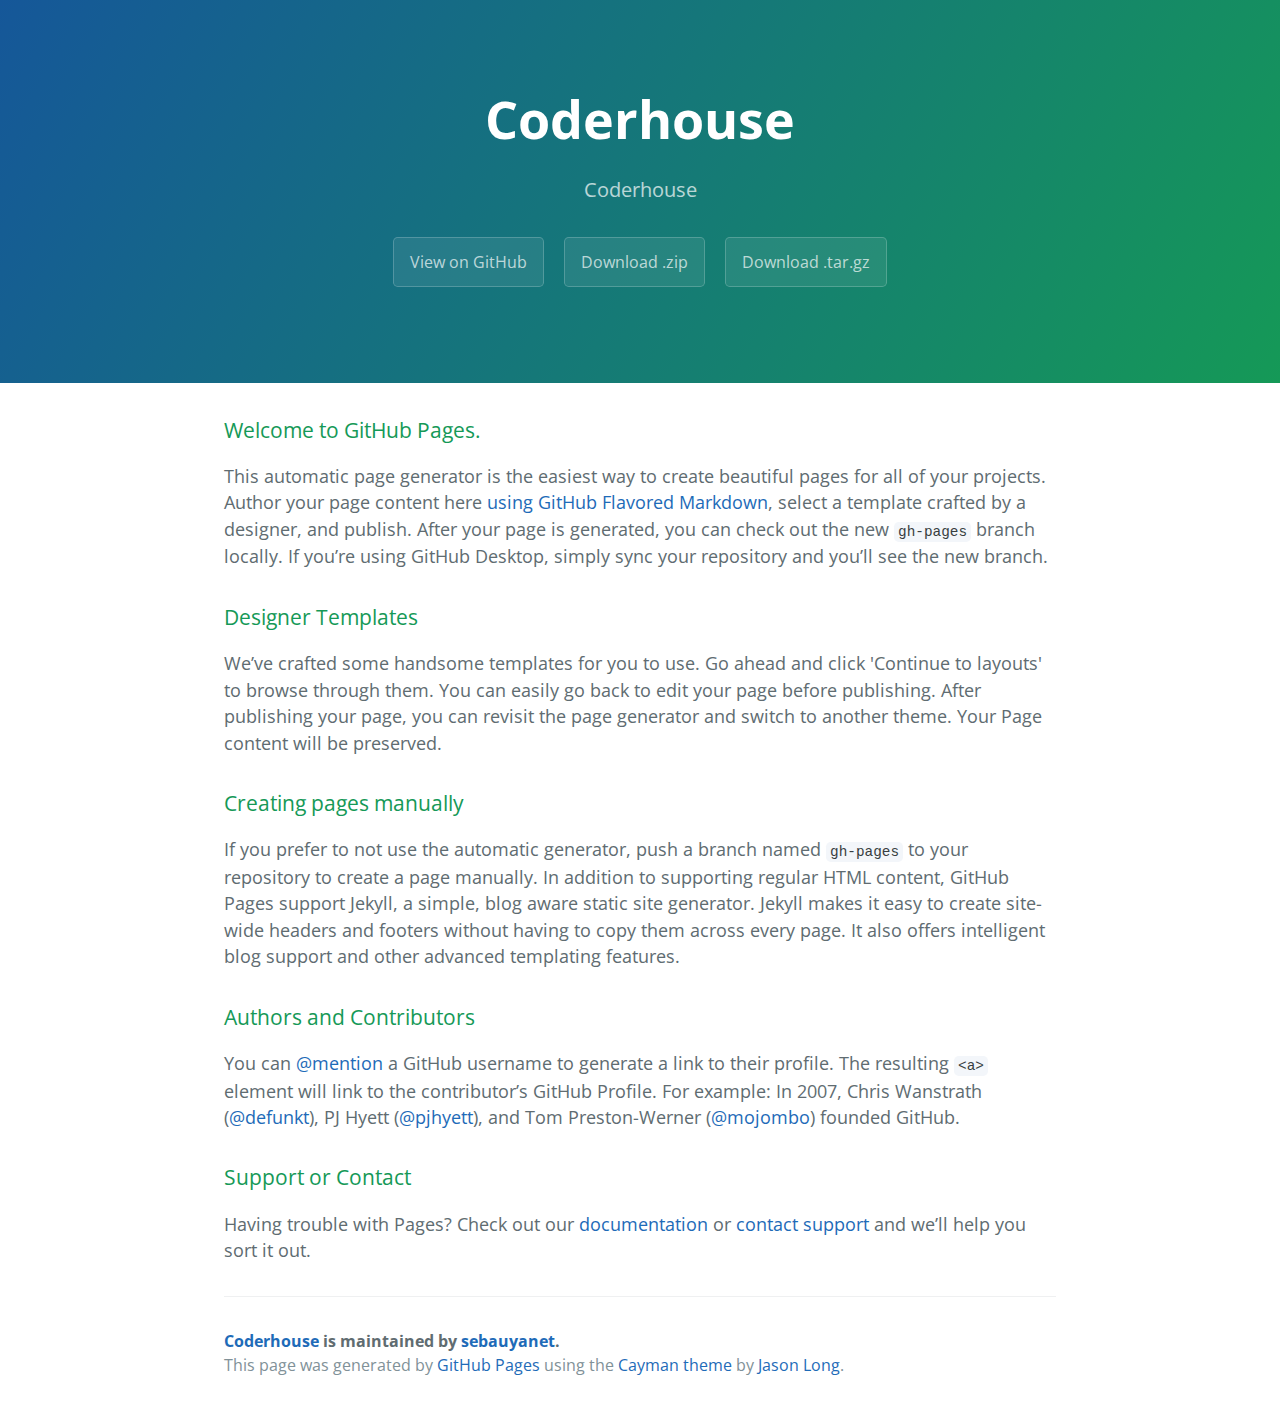
<file: index.html>
<!DOCTYPE html>
<html lang="en-us">
  <head>
    <meta charset="UTF-8">
    <title>Coderhouse by sebauyanet</title>
    <meta name="viewport" content="width=device-width, initial-scale=1">
    <link rel="stylesheet" type="text/css" href="stylesheets/normalize.css" media="screen">
    <link href='https://fonts.googleapis.com/css?family=Open+Sans:400,700' rel='stylesheet' type='text/css'>
    <link rel="stylesheet" type="text/css" href="stylesheets/stylesheet.css" media="screen">
    <link rel="stylesheet" type="text/css" href="stylesheets/github-light.css" media="screen">
  </head>
  <body>
    <section class="page-header">
      <h1 class="project-name">Coderhouse</h1>
      <h2 class="project-tagline">Coderhouse</h2>
      <a href="https://github.com/sebauyanet/coderhouse" class="btn">View on GitHub</a>
      <a href="https://github.com/sebauyanet/coderhouse/zipball/master" class="btn">Download .zip</a>
      <a href="https://github.com/sebauyanet/coderhouse/tarball/master" class="btn">Download .tar.gz</a>
    </section>

    <section class="main-content">
      <h3>
<a id="welcome-to-github-pages" class="anchor" href="#welcome-to-github-pages" aria-hidden="true"><span aria-hidden="true" class="octicon octicon-link"></span></a>Welcome to GitHub Pages.</h3>

<p>This automatic page generator is the easiest way to create beautiful pages for all of your projects. Author your page content here <a href="https://guides.github.com/features/mastering-markdown/">using GitHub Flavored Markdown</a>, select a template crafted by a designer, and publish. After your page is generated, you can check out the new <code>gh-pages</code> branch locally. If you’re using GitHub Desktop, simply sync your repository and you’ll see the new branch.</p>

<h3>
<a id="designer-templates" class="anchor" href="#designer-templates" aria-hidden="true"><span aria-hidden="true" class="octicon octicon-link"></span></a>Designer Templates</h3>

<p>We’ve crafted some handsome templates for you to use. Go ahead and click 'Continue to layouts' to browse through them. You can easily go back to edit your page before publishing. After publishing your page, you can revisit the page generator and switch to another theme. Your Page content will be preserved.</p>

<h3>
<a id="creating-pages-manually" class="anchor" href="#creating-pages-manually" aria-hidden="true"><span aria-hidden="true" class="octicon octicon-link"></span></a>Creating pages manually</h3>

<p>If you prefer to not use the automatic generator, push a branch named <code>gh-pages</code> to your repository to create a page manually. In addition to supporting regular HTML content, GitHub Pages support Jekyll, a simple, blog aware static site generator. Jekyll makes it easy to create site-wide headers and footers without having to copy them across every page. It also offers intelligent blog support and other advanced templating features.</p>

<h3>
<a id="authors-and-contributors" class="anchor" href="#authors-and-contributors" aria-hidden="true"><span aria-hidden="true" class="octicon octicon-link"></span></a>Authors and Contributors</h3>

<p>You can <a href="https://help.github.com/articles/basic-writing-and-formatting-syntax/#mentioning-users-and-teams" class="user-mention">@mention</a> a GitHub username to generate a link to their profile. The resulting <code>&lt;a&gt;</code> element will link to the contributor’s GitHub Profile. For example: In 2007, Chris Wanstrath (<a href="https://github.com/defunkt" class="user-mention">@defunkt</a>), PJ Hyett (<a href="https://github.com/pjhyett" class="user-mention">@pjhyett</a>), and Tom Preston-Werner (<a href="https://github.com/mojombo" class="user-mention">@mojombo</a>) founded GitHub.</p>

<h3>
<a id="support-or-contact" class="anchor" href="#support-or-contact" aria-hidden="true"><span aria-hidden="true" class="octicon octicon-link"></span></a>Support or Contact</h3>

<p>Having trouble with Pages? Check out our <a href="https://help.github.com/pages">documentation</a> or <a href="https://github.com/contact">contact support</a> and we’ll help you sort it out.</p>

      <footer class="site-footer">
        <span class="site-footer-owner"><a href="https://github.com/sebauyanet/coderhouse">Coderhouse</a> is maintained by <a href="https://github.com/sebauyanet">sebauyanet</a>.</span>

        <span class="site-footer-credits">This page was generated by <a href="https://pages.github.com">GitHub Pages</a> using the <a href="https://github.com/jasonlong/cayman-theme">Cayman theme</a> by <a href="https://twitter.com/jasonlong">Jason Long</a>.</span>
      </footer>

    </section>

  
  </body>
</html>
</file>
<file: stylesheets/stylesheet.css>
* {
  box-sizing: border-box; }

body {
  padding: 0;
  margin: 0;
  font-family: "Open Sans", "Helvetica Neue", Helvetica, Arial, sans-serif;
  font-size: 16px;
  line-height: 1.5;
  color: #606c71; }

a {
  color: #1e6bb8;
  text-decoration: none; }
  a:hover {
    text-decoration: underline; }

.btn {
  display: inline-block;
  margin-bottom: 1rem;
  color: rgba(255, 255, 255, 0.7);
  background-color: rgba(255, 255, 255, 0.08);
  border-color: rgba(255, 255, 255, 0.2);
  border-style: solid;
  border-width: 1px;
  border-radius: 0.3rem;
  transition: color 0.2s, background-color 0.2s, border-color 0.2s; }
  .btn + .btn {
    margin-left: 1rem; }

.btn:hover {
  color: rgba(255, 255, 255, 0.8);
  text-decoration: none;
  background-color: rgba(255, 255, 255, 0.2);
  border-color: rgba(255, 255, 255, 0.3); }

@media screen and (min-width: 64em) {
  .btn {
    padding: 0.75rem 1rem; } }

@media screen and (min-width: 42em) and (max-width: 64em) {
  .btn {
    padding: 0.6rem 0.9rem;
    font-size: 0.9rem; } }

@media screen and (max-width: 42em) {
  .btn {
    display: block;
    width: 100%;
    padding: 0.75rem;
    font-size: 0.9rem; }
    .btn + .btn {
      margin-top: 1rem;
      margin-left: 0; } }

.page-header {
  color: #fff;
  text-align: center;
  background-color: #159957;
  background-image: linear-gradient(120deg, #155799, #159957); }

@media screen and (min-width: 64em) {
  .page-header {
    padding: 5rem 6rem; } }

@media screen and (min-width: 42em) and (max-width: 64em) {
  .page-header {
    padding: 3rem 4rem; } }

@media screen and (max-width: 42em) {
  .page-header {
    padding: 2rem 1rem; } }

.project-name {
  margin-top: 0;
  margin-bottom: 0.1rem; }

@media screen and (min-width: 64em) {
  .project-name {
    font-size: 3.25rem; } }

@media screen and (min-width: 42em) and (max-width: 64em) {
  .project-name {
    font-size: 2.25rem; } }

@media screen and (max-width: 42em) {
  .project-name {
    font-size: 1.75rem; } }

.project-tagline {
  margin-bottom: 2rem;
  font-weight: normal;
  opacity: 0.7; }

@media screen and (min-width: 64em) {
  .project-tagline {
    font-size: 1.25rem; } }

@media screen and (min-width: 42em) and (max-width: 64em) {
  .project-tagline {
    font-size: 1.15rem; } }

@media screen and (max-width: 42em) {
  .project-tagline {
    font-size: 1rem; } }

.main-content :first-child {
  margin-top: 0; }
.main-content img {
  max-width: 100%; }
.main-content h1, .main-content h2, .main-content h3, .main-content h4, .main-content h5, .main-content h6 {
  margin-top: 2rem;
  margin-bottom: 1rem;
  font-weight: normal;
  color: #159957; }
.main-content p {
  margin-bottom: 1em; }
.main-content code {
  padding: 2px 4px;
  font-family: Consolas, "Liberation Mono", Menlo, Courier, monospace;
  font-size: 0.9rem;
  color: #383e41;
  background-color: #f3f6fa;
  border-radius: 0.3rem; }
.main-content pre {
  padding: 0.8rem;
  margin-top: 0;
  margin-bottom: 1rem;
  font: 1rem Consolas, "Liberation Mono", Menlo, Courier, monospace;
  color: #567482;
  word-wrap: normal;
  background-color: #f3f6fa;
  border: solid 1px #dce6f0;
  border-radius: 0.3rem; }
  .main-content pre > code {
    padding: 0;
    margin: 0;
    font-size: 0.9rem;
    color: #567482;
    word-break: normal;
    white-space: pre;
    background: transparent;
    border: 0; }
.main-content .highlight {
  margin-bottom: 1rem; }
  .main-content .highlight pre {
    margin-bottom: 0;
    word-break: normal; }
.main-content .highlight pre, .main-content pre {
  padding: 0.8rem;
  overflow: auto;
  font-size: 0.9rem;
  line-height: 1.45;
  border-radius: 0.3rem; }
.main-content pre code, .main-content pre tt {
  display: inline;
  max-width: initial;
  padding: 0;
  margin: 0;
  overflow: initial;
  line-height: inherit;
  word-wrap: normal;
  background-color: transparent;
  border: 0; }
  .main-content pre code:before, .main-content pre code:after, .main-content pre tt:before, .main-content pre tt:after {
    content: normal; }
.main-content ul, .main-content ol {
  margin-top: 0; }
.main-content blockquote {
  padding: 0 1rem;
  margin-left: 0;
  color: #819198;
  border-left: 0.3rem solid #dce6f0; }
  .main-content blockquote > :first-child {
    margin-top: 0; }
  .main-content blockquote > :last-child {
    margin-bottom: 0; }
.main-content table {
  display: block;
  width: 100%;
  overflow: auto;
  word-break: normal;
  word-break: keep-all; }
  .main-content table th {
    font-weight: bold; }
  .main-content table th, .main-content table td {
    padding: 0.5rem 1rem;
    border: 1px solid #e9ebec; }
.main-content dl {
  padding: 0; }
  .main-content dl dt {
    padding: 0;
    margin-top: 1rem;
    font-size: 1rem;
    font-weight: bold; }
  .main-content dl dd {
    padding: 0;
    margin-bottom: 1rem; }
.main-content hr {
  height: 2px;
  padding: 0;
  margin: 1rem 0;
  background-color: #eff0f1;
  border: 0; }

@media screen and (min-width: 64em) {
  .main-content {
    max-width: 64rem;
    padding: 2rem 6rem;
    margin: 0 auto;
    font-size: 1.1rem; } }

@media screen and (min-width: 42em) and (max-width: 64em) {
  .main-content {
    padding: 2rem 4rem;
    font-size: 1.1rem; } }

@media screen and (max-width: 42em) {
  .main-content {
    padding: 2rem 1rem;
    font-size: 1rem; } }

.site-footer {
  padding-top: 2rem;
  margin-top: 2rem;
  border-top: solid 1px #eff0f1; }

.site-footer-owner {
  display: block;
  font-weight: bold; }

.site-footer-credits {
  color: #819198; }

@media screen and (min-width: 64em) {
  .site-footer {
    font-size: 1rem; } }

@media screen and (min-width: 42em) and (max-width: 64em) {
  .site-footer {
    font-size: 1rem; } }

@media screen and (max-width: 42em) {
  .site-footer {
    font-size: 0.9rem; } }
</file>
<file: stylesheets/github-light.css>
/*
The MIT License (MIT)

Copyright (c) 2016 GitHub, Inc.

Permission is hereby granted, free of charge, to any person obtaining a copy
of this software and associated documentation files (the "Software"), to deal
in the Software without restriction, including without limitation the rights
to use, copy, modify, merge, publish, distribute, sublicense, and/or sell
copies of the Software, and to permit persons to whom the Software is
furnished to do so, subject to the following conditions:

The above copyright notice and this permission notice shall be included in all
copies or substantial portions of the Software.

THE SOFTWARE IS PROVIDED "AS IS", WITHOUT WARRANTY OF ANY KIND, EXPRESS OR
IMPLIED, INCLUDING BUT NOT LIMITED TO THE WARRANTIES OF MERCHANTABILITY,
FITNESS FOR A PARTICULAR PURPOSE AND NONINFRINGEMENT. IN NO EVENT SHALL THE
AUTHORS OR COPYRIGHT HOLDERS BE LIABLE FOR ANY CLAIM, DAMAGES OR OTHER
LIABILITY, WHETHER IN AN ACTION OF CONTRACT, TORT OR OTHERWISE, ARISING FROM,
OUT OF OR IN CONNECTION WITH THE SOFTWARE OR THE USE OR OTHER DEALINGS IN THE
SOFTWARE.

*/

.pl-c /* comment */ {
  color: #969896;
}

.pl-c1 /* constant, variable.other.constant, support, meta.property-name, support.constant, support.variable, meta.module-reference, markup.raw, meta.diff.header */,
.pl-s .pl-v /* string variable */ {
  color: #0086b3;
}

.pl-e /* entity */,
.pl-en /* entity.name */ {
  color: #795da3;
}

.pl-smi /* variable.parameter.function, storage.modifier.package, storage.modifier.import, storage.type.java, variable.other */,
.pl-s .pl-s1 /* string source */ {
  color: #333;
}

.pl-ent /* entity.name.tag */ {
  color: #63a35c;
}

.pl-k /* keyword, storage, storage.type */ {
  color: #a71d5d;
}

.pl-s /* string */,
.pl-pds /* punctuation.definition.string, string.regexp.character-class */,
.pl-s .pl-pse .pl-s1 /* string punctuation.section.embedded source */,
.pl-sr /* string.regexp */,
.pl-sr .pl-cce /* string.regexp constant.character.escape */,
.pl-sr .pl-sre /* string.regexp source.ruby.embedded */,
.pl-sr .pl-sra /* string.regexp string.regexp.arbitrary-repitition */ {
  color: #183691;
}

.pl-v /* variable */ {
  color: #ed6a43;
}

.pl-id /* invalid.deprecated */ {
  color: #b52a1d;
}

.pl-ii /* invalid.illegal */ {
  color: #f8f8f8;
  background-color: #b52a1d;
}

.pl-sr .pl-cce /* string.regexp constant.character.escape */ {
  font-weight: bold;
  color: #63a35c;
}

.pl-ml /* markup.list */ {
  color: #693a17;
}

.pl-mh /* markup.heading */,
.pl-mh .pl-en /* markup.heading entity.name */,
.pl-ms /* meta.separator */ {
  font-weight: bold;
  color: #1d3e81;
}

.pl-mq /* markup.quote */ {
  color: #008080;
}

.pl-mi /* markup.italic */ {
  font-style: italic;
  color: #333;
}

.pl-mb /* markup.bold */ {
  font-weight: bold;
  color: #333;
}

.pl-md /* markup.deleted, meta.diff.header.from-file */ {
  color: #bd2c00;
  background-color: #ffecec;
}

.pl-mi1 /* markup.inserted, meta.diff.header.to-file */ {
  color: #55a532;
  background-color: #eaffea;
}

.pl-mdr /* meta.diff.range */ {
  font-weight: bold;
  color: #795da3;
}

.pl-mo /* meta.output */ {
  color: #1d3e81;
}
</file>
